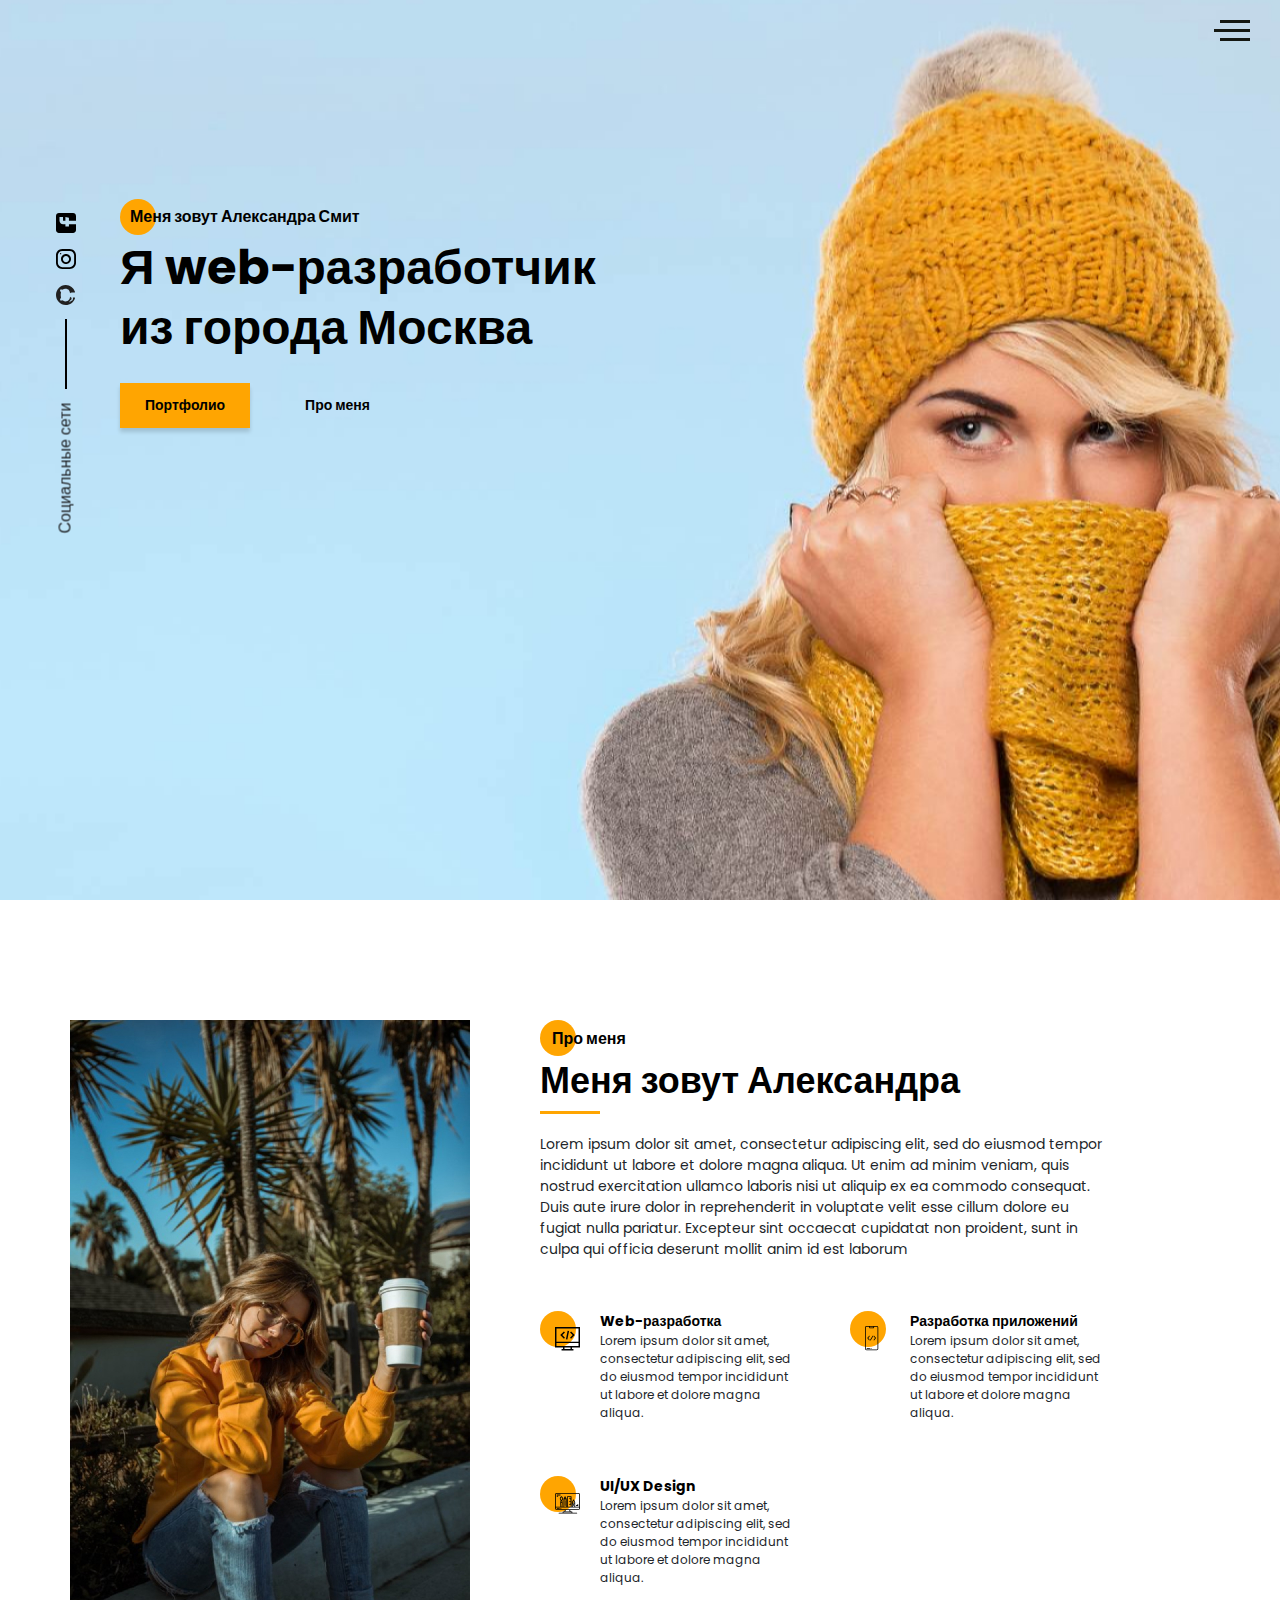
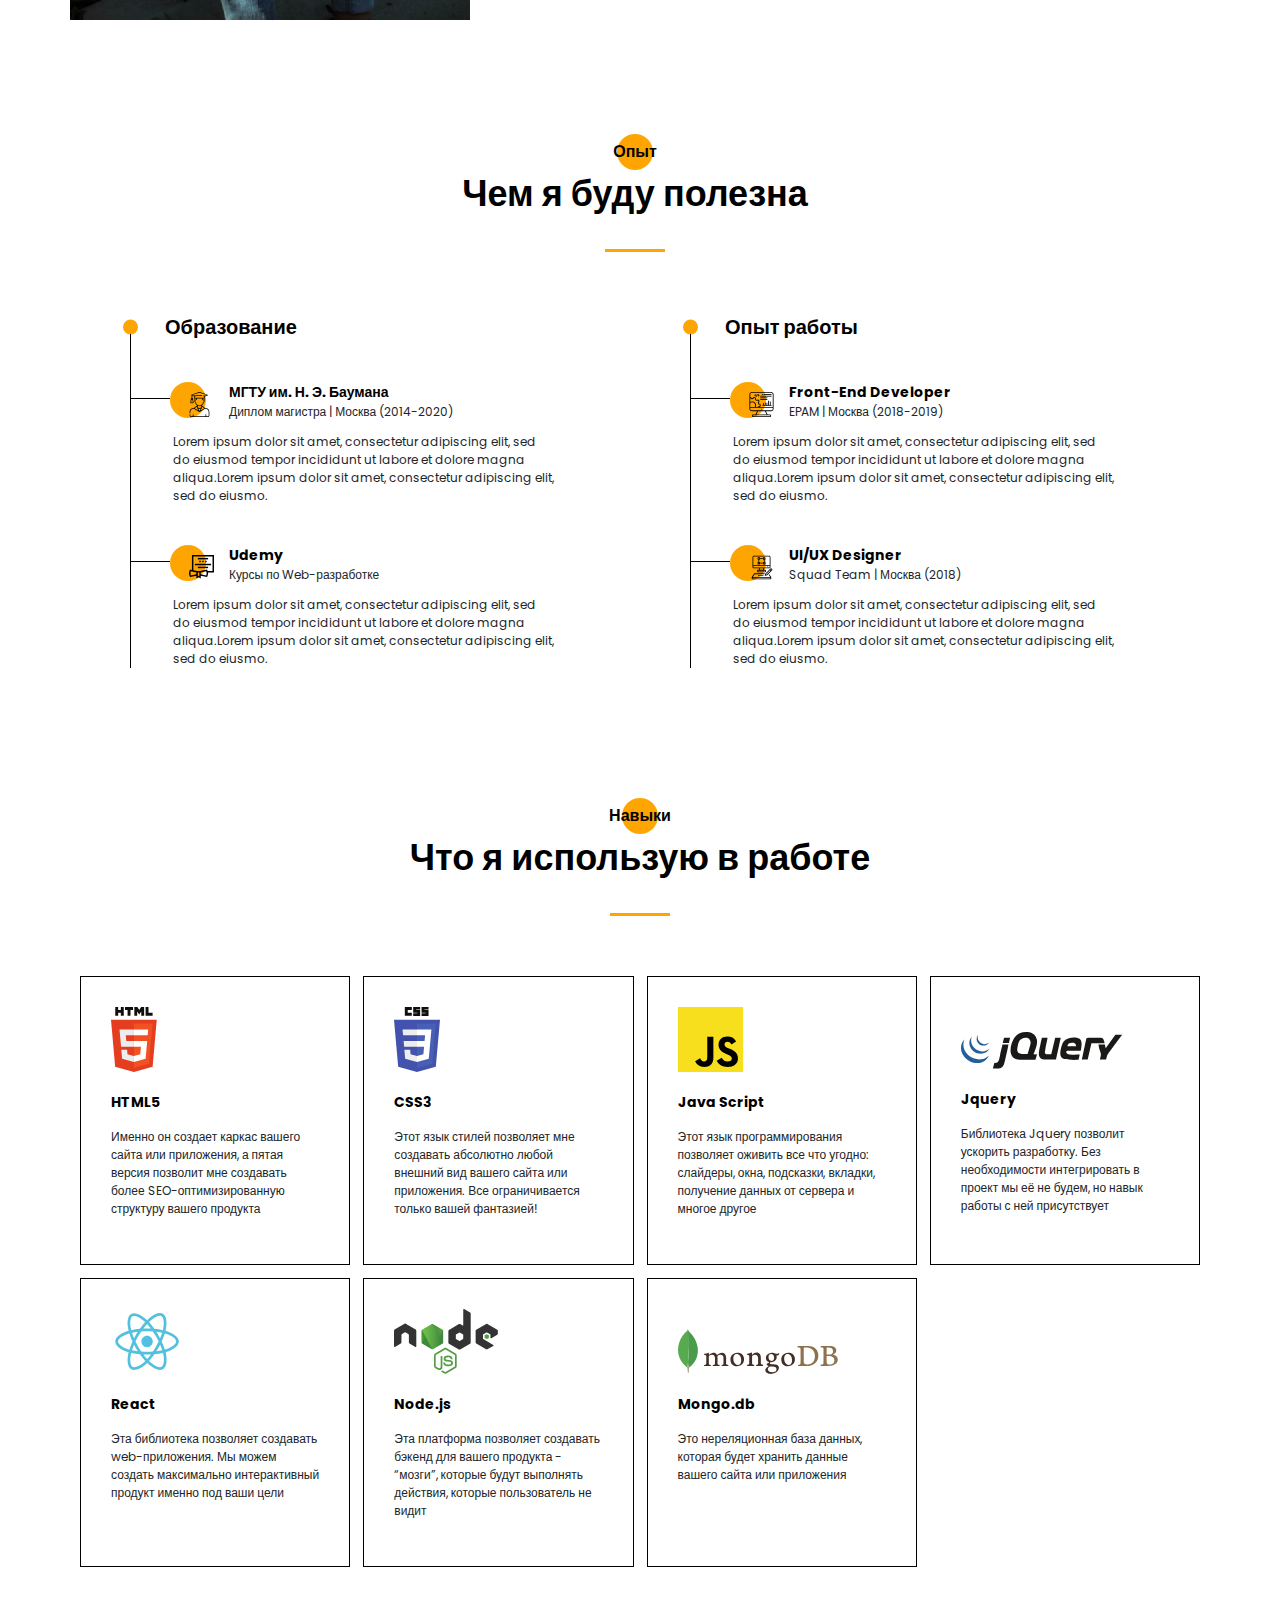
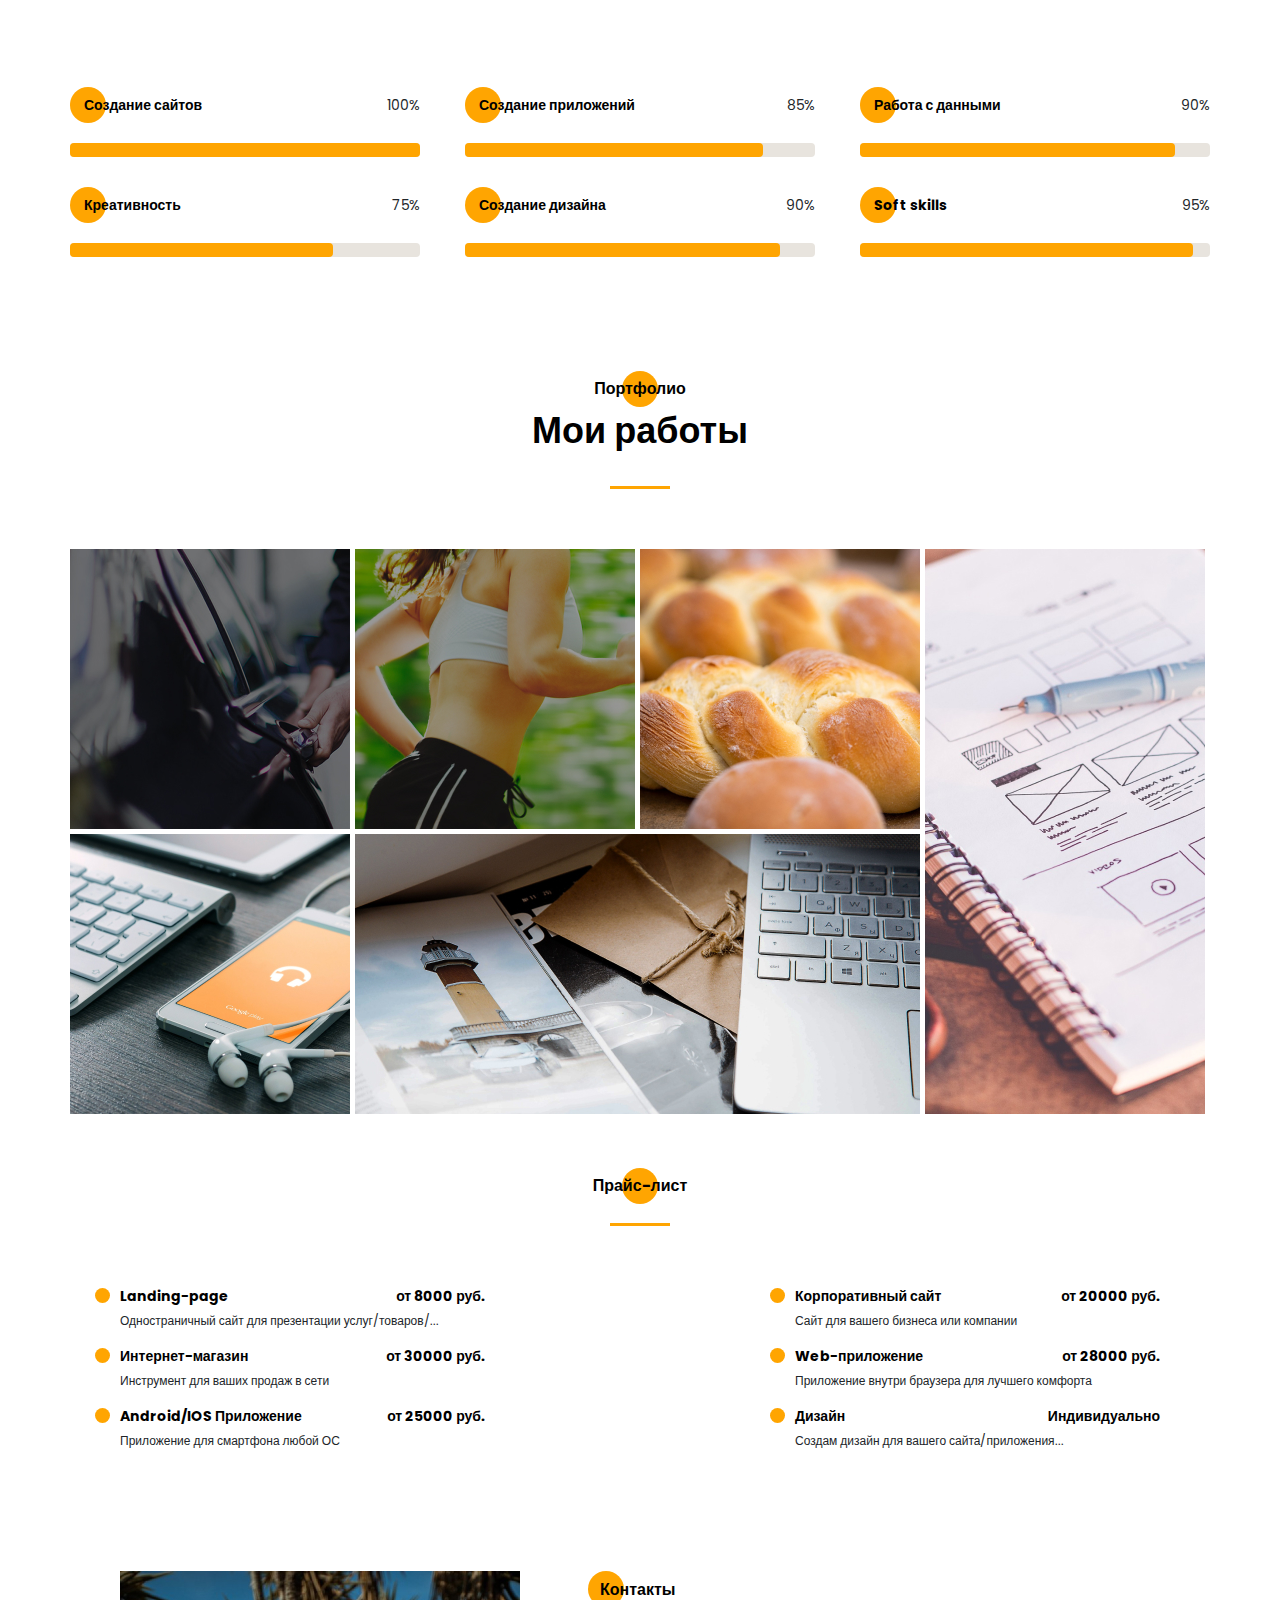
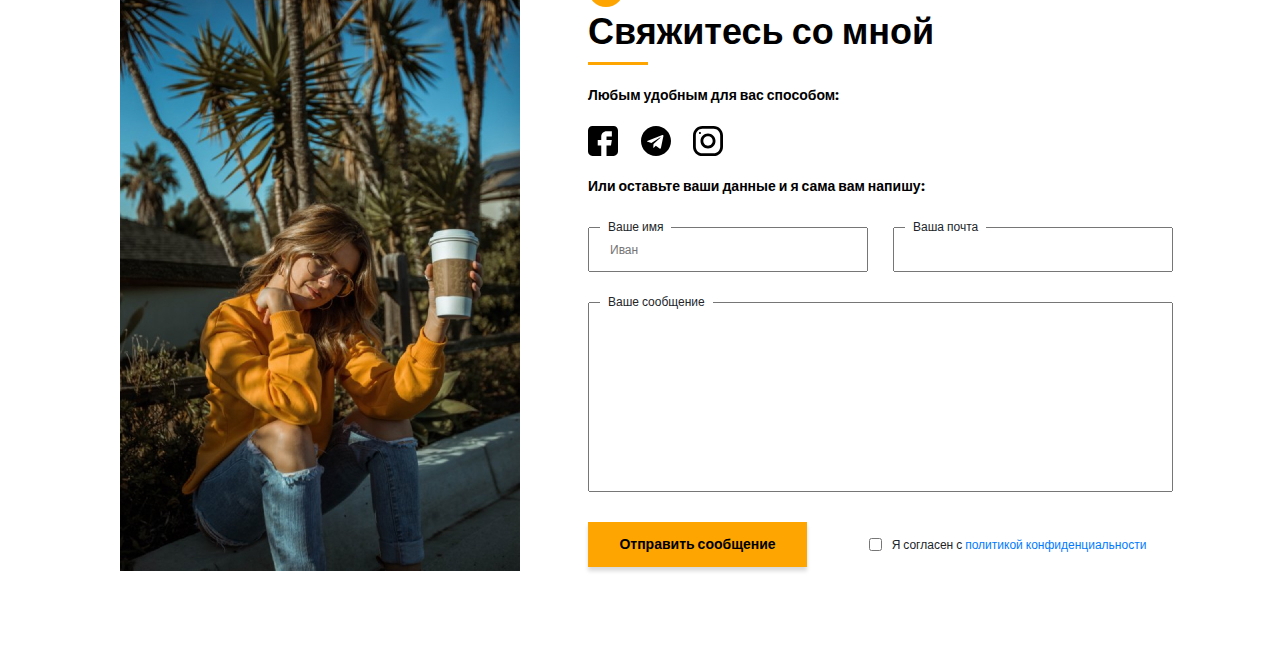
<file: index.html>
<!DOCTYPE html>
<html lang="ru">
<head>
    <meta charset="UTF-8">
    <meta name="viewport" content="width=device-width, initial-scale=1.0">
    <meta http-equiv="X-UA-Compatible" content="ie=edge">
    <title>Portfolio</title>
    <meta name="title" content="Мое портфолио">
    <meta name="description" content="Здесь вы сможете ознакомиться с моими работами и узнать больше обо мне">

    <!-- Open Graph / Facebook -->
    <meta property="og:type" content="website">
    <meta property="og:url" content="https://metatags.io/">
    <meta property="og:title" content="Мое портфолио">
    <meta property="og:description" content="Здесь вы сможете ознакомиться с моими работами и узнать больше обо мне">
    <meta property="og:image" content="https://metatags.io/assets/meta-tags-16a33a6a8531e519cc0936fbba0ad904e52d35f34a46c97a2c9f6f7dd7d336f2.png">

    <!-- Twitter -->
    <meta property="twitter:card" content="summary_large_image">
    <meta property="twitter:url" content="https://metatags.io/">
    <meta property="twitter:title" content="Мое портфолио">
    <meta property="twitter:description" content="Здесь вы сможете ознакомиться с моими работами и узнать больше обо мне">
    <meta property="twitter:image" content="https://metatags.io/assets/meta-tags-16a33a6a8531e519cc0936fbba0ad904e52d35f34a46c97a2c9f6f7dd7d336f2.png">

    <!-- Favicon  -->
    <link rel="apple-touch-icon" sizes="57x57" href="icons/favicon//apple-icon-57x57.png">
    <link rel="apple-touch-icon" sizes="60x60" href="icons/favicon//apple-icon-60x60.png">
    <link rel="apple-touch-icon" sizes="72x72" href="icons/favicon//apple-icon-72x72.png">
    <link rel="apple-touch-icon" sizes="76x76" href="icons/favicon//apple-icon-76x76.png">
    <link rel="apple-touch-icon" sizes="114x114" href="icons/favicon//apple-icon-114x114.png">
    <link rel="apple-touch-icon" sizes="120x120" href="icons/favicon//apple-icon-120x120.png">
    <link rel="apple-touch-icon" sizes="144x144" href="icons/favicon//apple-icon-144x144.png">
    <link rel="apple-touch-icon" sizes="152x152" href="icons/favicon//apple-icon-152x152.png">
    <link rel="apple-touch-icon" sizes="180x180" href="icons/favicon//apple-icon-180x180.png">
    <link rel="icon" type="image/png" sizes="192x192"  href="icons/favicon//android-icon-192x192.png">
    <link rel="icon" type="image/png" sizes="32x32" href="icons/favicon//favicon-32x32.png">
    <link rel="icon" type="image/png" sizes="96x96" href="icons/favicon//favicon-96x96.png">
    <link rel="icon" type="image/png" sizes="16x16" href="icons/favicon//favicon-16x16.png">
    <link rel="manifest" href="icons/favicon//manifest.json">
    <meta name="msapplication-TileColor" content="#ffffff">
    <meta name="msapplication-TileImage" content="icons/favicon//ms-icon-144x144.png">
    <meta name="theme-color" content="#ffffff">

    <link rel="stylesheet" href="css/style.min.css">
</head>
<body>
    <aside class="sidepanel">
        <a href="#" class="sidepanel__link"><img src="icons/social/facebook.svg" alt="facebook"></a>
        <a href="#" class="sidepanel__link"><img src="icons/social/instagram.svg" alt="instagram"></a>
        <a href="#" class="sidepanel__link"><img src="icons/social/github.svg" alt="github"></a>
        <div class="sidepanel__divider"></div>
        <div class="sidepanel__text">Социальные сети</div>
    </aside>

    <div class="menu">
        <div class="menu__block">
            <div class="menu__close"><svg width="29" height="30" viewBox="0 0 29 30" fill="none" xmlns="http://www.w3.org/2000/svg">
                <path d="M17.1568 14.5231L28.4489 3.23075C29.1837 2.49623 29.1837 1.30861 28.4489 0.574085C27.7144 -0.160437 26.5267 -0.160437 25.7922 0.574085L14.4998 11.8665L3.20781 0.574085C2.47295 -0.160437 1.28567 -0.160437 0.551149 0.574085C-0.183716 1.30861 -0.183716 2.49623 0.551149 3.23075L11.8432 14.5231L0.551149 25.8155C-0.183716 26.55 -0.183716 27.7376 0.551149 28.4721C0.917206 28.8385 1.39852 29.0226 1.87948 29.0226C2.36045 29.0226 2.84141 28.8385 3.20781 28.4721L14.4998 17.1798L25.7922 28.4721C26.1586 28.8385 26.6396 29.0226 27.1205 29.0226C27.6015 29.0226 28.0825 28.8385 28.4489 28.4721C29.1837 27.7376 29.1837 26.55 28.4489 25.8155L17.1568 14.5231Z" fill="black"/></svg>
            </div>

            <nav>
                <ul class="menu__list">
                    <li class="menu__link"><a href="#">ПРО МЕНЯ</a></li>
                    <li class="menu__link"><a href="#">МОЙ ОПЫТ</a></li>
                    <li class="menu__link"><a href="#">МОИ НАВЫКИ</a></li>
                    <li class="menu__link"><a href="#">МОИ РАБОТЫ</a></li>
                    <li class="menu__link"><a href="#">ПРАЙС-ЛИСТ</a></li>
                    <li class="menu__link"><a href="#">КОНТАКТЫ</a></li>
                </ul>
            </nav>

            <div class="menu__social">
                <a href="#">
                    <svg width="20" height="19" viewBox="0 0 20 19" fill="none" xmlns="http://www.w3.org/2000/svg">
                    <path d="M10 0C4.475 0 0 4.36167 0 9.74107C0 14.0457 2.865 17.6962 6.8375 18.9832C7.3375 19.0749 7.52083 18.7734 7.52083 18.5148C7.52083 18.2835 7.5125 17.6706 7.50833 16.8585C4.72667 17.4459 4.14 15.5517 4.14 15.5517C3.685 14.4274 3.0275 14.1267 3.0275 14.1267C2.12167 13.5228 3.0975 13.5352 3.0975 13.5352C4.10167 13.603 4.62917 14.5389 4.62917 14.5389C5.52083 16.0283 6.97 15.5979 7.54167 15.3493C7.63167 14.719 7.88917 14.2903 8.175 14.0466C5.95417 13.8029 3.62 12.9652 3.62 9.23304C3.62 8.16988 4.0075 7.30085 4.64917 6.61934C4.53667 6.37317 4.19917 5.3827 4.73667 4.04116C4.73667 4.04116 5.57417 3.78012 7.48667 5.03988C8.28667 4.82345 9.13667 4.71606 9.98667 4.7111C10.8367 4.71606 11.6867 4.82345 12.4867 5.03988C14.3867 3.78012 15.2242 4.04116 15.2242 4.04116C15.7617 5.3827 15.4242 6.37317 15.3242 6.61934C15.9617 7.30085 16.3492 8.16988 16.3492 9.23304C16.3492 12.9752 14.0117 13.7987 11.7867 14.0383C12.1367 14.3307 12.4617 14.928 12.4617 15.8408C12.4617 17.1444 12.4492 18.1918 12.4492 18.5082C12.4492 18.7635 12.6242 19.0683 13.1367 18.9708C17.1375 17.692 20 14.0391 20 9.74107C20 4.36167 15.5225 0 10 0Z" fill="#212121"/></svg>
                </a>
                <a href="#">
                    <svg width="20" height="20" viewBox="0 0 20 20" fill="none" xmlns="http://www.w3.org/2000/svg">
                    <path d="M13.7495 0L6.24951 0C2.79826 0 -0.000488281 2.79875 -0.000488281 6.25L-0.000488281 13.75C-0.000488281 17.2013 2.79826 20 6.24951 20L13.7495 20C17.2008 20 19.9995 17.2013 19.9995 13.75L19.9995 6.25C19.9995 2.79875 17.2008 0 13.7495 0ZM18.1245 13.75C18.1245 16.1625 16.162 18.125 13.7495 18.125L6.24951 18.125C3.83701 18.125 1.87451 16.1625 1.87451 13.75L1.87451 6.25C1.87451 3.8375 3.83701 1.875 6.24951 1.875L13.7495 1.875C16.162 1.875 18.1245 3.8375 18.1245 6.25L18.1245 13.75Z" fill="black"/>
                    <path d="M9.99951 5C7.23826 5 4.99951 7.23875 4.99951 10C4.99951 12.7613 7.23826 15 9.99951 15C12.7608 15 14.9995 12.7613 14.9995 10C14.9995 7.23875 12.7608 5 9.99951 5ZM9.99951 13.125C8.27701 13.125 6.87451 11.7225 6.87451 10C6.87451 8.27625 8.27701 6.875 9.99951 6.875C11.722 6.875 13.1245 8.27625 13.1245 10C13.1245 11.7225 11.722 13.125 9.99951 13.125Z" fill="black"/>
                    <path d="M15.3745 5.29123C15.7425 5.29123 16.0408 4.99295 16.0408 4.62499C16.0408 4.25703 15.7425 3.95874 15.3745 3.95874C15.0065 3.95874 14.7083 4.25703 14.7083 4.62499C14.7083 4.99295 15.0065 5.29123 15.3745 5.29123Z" fill="black"/>
                    </svg>
                </a>
                <a href="#">
                    <svg width="20" height="20" viewBox="0 0 20 20" fill="none" xmlns="http://www.w3.org/2000/svg">
                    <path d="M17.0698 0L2.9292 0C1.3139 0 -0.000488281 1.31439 -0.000488281 2.92969L-0.000488281 17.0703C-0.000488281 18.6856 1.3139 20 2.9292 20L8.82764 20L8.82764 12.9297L6.48389 12.9297L6.48389 9.41406L8.82764 9.41406L8.82764 7.03125C8.82764 5.09262 10.4046 3.51563 12.3433 3.51563L15.8979 3.51563L15.8979 7.03125L12.3433 7.03125L12.3433 9.41406L15.8979 9.41406L15.312 12.9297L12.3433 12.9297L12.3433 20L17.0698 20C18.6851 20 19.9995 18.6856 19.9995 17.0703L19.9995 2.92969C19.9995 1.31439 18.6851 0 17.0698 0Z" fill="black"/>
                    </svg>
                </a>
            </div>
        </div>
        <div class="menu__overlay"></div>
    </div>

    <section class="promo">
        <div class="hamburger">
            <span></span>
            <span class="long"></span>
            <span></span>
        </div>
        <div class="container">
            <h3 class="title title_fz16 promo__subtitle">Меня зовут Александра Смит</h3>
            <h1 class="title title_fz48 promo__title">Я web-разработчик из города Москва</h1>
            <div class="promo__btns">
                <a href="#" class="promo__link btn">Портфолио</a>
                <a href="#" class="promo__link">Про меня</a>
            </div>
        </div>
    </section>

    <section class="about">
        <div class="container">
            <div class="about__wrapper">
                <div class="about__photo">
                    <img src="img/main_photo.jpg" alt="photo">
                </div>
                <div class="about__descr">
                    <h3 class="title title_fz16 about__subtitle">Про меня</h3>
                    <h2 class="title about__title">Меня зовут Александра</h2>
                    <div class="divider"></div>
                    <p class="about__text">
                        Lorem ipsum dolor sit amet, consectetur adipiscing elit, sed do eiusmod tempor incididunt ut labore et dolore magna aliqua. Ut enim ad minim veniam, quis nostrud exercitation ullamco laboris nisi ut aliquip ex ea commodo consequat. Duis aute irure dolor in reprehenderit in voluptate velit esse cillum dolore eu fugiat nulla pariatur. Excepteur sint occaecat cupidatat non proident, sunt in culpa qui officia deserunt mollit anim id est laborum
                    </p>
                </div>
                <div class="about__skills">
                    <div class="about__skills-item">
                        <div class="about__skills-img">
                            <img src="icons/about_me/web_development.svg" alt="web-dev">
                        </div>
                        <div>
                            <h4 class="title title_fz14">Web-разработка</h4>
                            <p class="about__skills-text">Lorem ipsum dolor sit amet, consectetur adipiscing elit, sed do eiusmod tempor incididunt ut labore et dolore magna aliqua.</p>
                        </div>
                    </div>
                    <div class="about__skills-item">
                        <div class="about__skills-img">
                            <img src="icons/about_me/mobile_dev.svg" alt="mobile-dev">
                        </div>
                        <div>
                            <h4 class="title title_fz14">Разработка приложений</h4>
                            <p class="about__skills-text">Lorem ipsum dolor sit amet, consectetur adipiscing elit, sed do eiusmod tempor incididunt ut labore et dolore magna aliqua.</p>
                        </div>
                    </div>
                    <div class="about__skills-item">
                        <div class="about__skills-img">
                            <img src="icons/about_me/design.svg" alt="design">
                        </div>
                        <div>
                            <h4 class="title title_fz14">UI/UX Design</h4>
                            <p class="about__skills-text">Lorem ipsum dolor sit amet, consectetur adipiscing elit, sed do eiusmod tempor incididunt ut labore et dolore magna aliqua.</p>
                        </div>
                    </div>
                </div>
            </div>
        </div>
    </section>

    <section class="resume">
        <div class="container">
            <h3 class="title title_fz16 title__section-subtitle">Опыт</h3>
            <h2 class="title title__section-title">Чем я буду полезна</h2>
            <div class="divider"></div>

            <div class="resume__wrapper">
                <div class="resume__column">
                    <h5 class="title title_fz20 resume__column-title">Образование</h5>
                    <ul>
                        <li>
                            <div class="resume__item">
                                <div class="resume__item-head">
                                    <div class="resume__item-icon">
                                        <img src="icons/experience/university.svg" alt="university">
                                    </div>
                                    <h4 class="title title_fz14">МГТУ им. Н. Э. Баумана</h4>
                                    <p class="resume__item-text">Диплом магистра | Москва (2014-2020)</p>
                                </div>
                                <div class="resume__item-body">
                                    <p class="resume__item-text">Lorem ipsum dolor sit amet, consectetur adipiscing elit, sed do eiusmod tempor incididunt ut labore et dolore magna aliqua.Lorem ipsum dolor sit amet, consectetur adipiscing elit, sed do eiusmo.</p>
                                </div>
                            </div>
                        </li>
                        <li>
                            <div class="resume__item">
                                <div class="resume__item-head">
                                    <div class="resume__item-icon">
                                        <img src="icons/experience/courses.svg" alt="udemy">
                                    </div>
                                    <h4 class="title title_fz14">Udemy</h4>
                                    <p class="resume__item-text">Курсы по Web-разработке</p>
                                </div>
                                <div class="resume__item-body">
                                    <p class="resume__item-text">Lorem ipsum dolor sit amet, consectetur adipiscing elit, sed do eiusmod tempor incididunt ut labore et dolore magna aliqua.Lorem ipsum dolor sit amet, consectetur adipiscing elit, sed do eiusmo.</p>
                                </div>
                            </div>
                        </li>
                    </ul>
                </div>
                <div class="resume__column">
                    <h5 class="title title_fz20 resume__column-title">Опыт работы</h5>
                    <ul>
                        <li>
                            <div class="resume__item">
                                <div class="resume__item-head">
                                    <div class="resume__item-icon">
                                        <img src="icons/experience/developer.svg" alt="developer">
                                    </div>
                                    <h4 class="title title_fz14">Front-End Developer</h4>
                                    <p class="resume__item-text">EPAM | Москва (2018-2019)</p>
                                </div>
                                <div class="resume__item-body">
                                    <p class="resume__item-text">Lorem ipsum dolor sit amet, consectetur adipiscing elit, sed do eiusmod tempor incididunt ut labore et dolore magna aliqua.Lorem ipsum dolor sit amet, consectetur adipiscing elit, sed do eiusmo.</p>
                                </div>
                            </div>
                        </li>
                        <li>
                            <div class="resume__item">
                                <div class="resume__item-head">
                                    <div class="resume__item-icon">
                                        <img src="icons/experience/designer.svg" alt="desiner">
                                    </div>
                                    <h4 class="title title_fz14">UI/UX Designer</h4>
                                    <p class="resume__item-text">Squad Team | Москва (2018)</p>
                                </div>
                                <div class="resume__item-body">
                                    <p class="resume__item-text">Lorem ipsum dolor sit amet, consectetur adipiscing elit, sed do eiusmod tempor incididunt ut labore et dolore magna aliqua.Lorem ipsum dolor sit amet, consectetur adipiscing elit, sed do eiusmo.</p>
                                </div>
                            </div>
                        </li>
                    </ul>
                </div>
            </div>
        </div>
    </section>

    <section class="skills">
        <div class="container">
            <h3 class="title title_fz16 title__section-subtitle">Навыки</h3>
            <h2 class="title title__section-title">Что я использую в работе</h2>
            <div class="divider"></div>

            <div class="skills__wrapper">
                <div class="skills__item">
                    <img src="icons/skills/html5.svg" alt="html5">
                    <h4 class="title title_fz14 skills__item-title">HTML5</h4>
                    <p class="skills__item-text">Именно он создает каркас вашего сайта или приложения, а пятая версия позволит мне создавать более SEO-оптимизированную структуру вашего продукта</p>
                </div>
                <div class="skills__item">
                    <img src="icons/skills/css3.svg" alt="css3">
                    <h4 class="title title_fz14 skills__item-title">CSS3</h4>
                    <p class="skills__item-text">Этот язык стилей позволяет мне создавать абсолютно любой внешний вид вашего сайта или приложения. Все ограничивается только вашей фантазией!</p>
                </div>
                <div class="skills__item">
                    <img src="icons/skills/js.svg" alt="js">
                    <h4 class="title title_fz14 skills__item-title">Java Script</h4>
                    <p class="skills__item-text">Этот язык программирования позволяет оживить все что угодно: слайдеры, окна, подсказки, вкладки, получение данных от сервера и многое другое</p>
                </div>
                <div class="skills__item">
                    <img src="icons/skills/jquery.svg" alt="jquery">
                    <h4 class="title title_fz14 skills__item-title">Jquery</h4>
                    <p class="skills__item-text">Библиотека Jquery позволит ускорить разработку. Без необходимости интегрировать в проект мы её не будем, но навык работы с ней присутствует</p>
                </div>
                <div class="skills__item">
                    <img src="icons/skills/react.svg" alt="react">
                    <h4 class="title title_fz14 skills__item-title">React</h4>
                    <p class="skills__item-text">Эта библиотека позволяет создавать web-приложения. Мы можем создать максимально интерактивный продукт именно под ваши цели</p>
                </div>
                <div class="skills__item">
                    <img src="icons/skills/node.js.svg" alt="Node">
                    <h4 class="title title_fz14 skills__item-title">Node.js</h4>
                    <p class="skills__item-text">Эта платформа позволяет создавать бэкенд для вашего продукта - “мозги”, которые будут выполнять действия, которые пользователь не видит</p>
                </div>
                <div class="skills__item">
                    <img src="icons/skills/mongo.db.svg" alt="mongo">
                    <h4 class="title title_fz14 skills__item-title">Mongo.db</h4>
                    <p class="skills__item-text">Это нереляционная база данных, которая будет хранить данные вашего сайта или приложения</p>
                </div>
            </div>

            <div class="skills__ratings">
                <div class="skills__ratings-item">
                    <div class="skills__ratings-text">
                        <h4 class="title title_fz14 skills__ratings-title">Создание сайтов</h4>
                        <div class="skills__rating-count title_fz14">100%</div>
                    </div>
                    <div class="skills__ratings-line">
                        <span></span>
                    </div>
                </div>
                <div class="skills__ratings-item">
                    <div class="skills__ratings-text">
                        <h4 class="title title_fz14 skills__ratings-title">Создание приложений</h4>
                        <div class="skills__rating-count title_fz14">85%</div>
                    </div>
                    <div class="skills__ratings-line">
                        <span></span>
                    </div>
                </div>
                <div class="skills__ratings-item">
                    <div class="skills__ratings-text">
                        <h4 class="title title_fz14 skills__ratings-title">Работа с данными</h4>
                        <div class="skills__rating-count title_fz14">90%</div>
                    </div>
                    <div class="skills__ratings-line">
                        <span></span>
                    </div>
                </div>
                <div class="skills__ratings-item">
                    <div class="skills__ratings-text">
                        <h4 class="title title_fz14 skills__ratings-title">Креативность</h4>
                        <div class="skills__rating-count title_fz14">75%</div>
                    </div>
                    <div class="skills__ratings-line">
                        <span></span>
                    </div>
                </div>
                <div class="skills__ratings-item">
                    <div class="skills__ratings-text">
                        <h4 class="title title_fz14 skills__ratings-title">Создание дизайна</h4>
                        <div class="skills__rating-count title_fz14">90%</div>
                    </div>
                    <div class="skills__ratings-line">
                        <span></span>
                    </div>
                </div>
                <div class="skills__ratings-item">
                    <div class="skills__ratings-text">
                        <h4 class="title title_fz14 skills__ratings-title">Soft skills</h4>
                        <div class="skills__rating-count title_fz14">95%</div>
                    </div>
                    <div class="skills__ratings-line">
                        <span></span>
                    </div>
                </div>
            </div>
        </div>
    </section>

    <section class="portfolio">
        <div class="container">
            <h3 class="title title_fz16 title__section-subtitle">Портфолио</h3>
            <h2 class="title title__section-title">Мои работы</h2>
            <div class="divider"></div>

            <div class="portfolio__wrapper">
                <a href="https://aretea83.github.io/uber/" class="portfolio__item"><img src="img/works/uber.jpg" alt="uber"></a>
                <a href="#" class="portfolio__item"><img src="img/works/pulse.jpg" alt="pulse"></a>
                <a href="#" class="portfolio__item"><img src="img/works/bread.jpg" alt="test"></a>
                <a href="#" class="portfolio__item vertical"><img src="img/works/plans.jpg" alt="test"></a>
                <a href="#" class="portfolio__item"><img src="img/works/ipad.jpg" alt="test"></a>
                <a href="#" class="portfolio__item horizontal"><img src="img/works/mac.jpg" alt="test"></a>
            </div>
        </div>
    </section>

    <section class="price">
        <div class="container">
            <h3 class="title title_fz16 title__section-subtitle">Прайс-лист</h3>
            <div class="divider"></div>

            <div class="price__wrapper">
                <div class="price__item">
                    <div class="price__item-title">
                        <div class="title title_fz14">Landing-page</div>
                        <div class="title title_fz14">от 8000 руб.</div>
                    </div>
                    <div class="price__item-descr">Одностраничный сайт для презентации услуг/товаров/...</div>
                </div>        
                <div class="price__item">
                    <div class="price__item-title">
                        <div class="title title_fz14">Корпоративный сайт</div>
                        <div class="title title_fz14">от 20000 руб.</div>
                    </div>
                    <div class="price__item-descr">Сайт для вашего бизнеса или компании</div>
                </div>
                <div class="price__item">
                    <div class="price__item-title">
                        <div class="title title_fz14">Интернет-магазин</div>
                        <div class="title title_fz14">от 30000 руб.</div>
                    </div>
                    <div class="price__item-descr">Инструмент для ваших продаж в сети</div>
                </div>
                <div class="price__item">
                    <div class="price__item-title">
                        <div class="title title_fz14">Web-приложение</div>
                        <div class="title title_fz14">от 28000 руб.</div>
                    </div>
                    <div class="price__item-descr">Приложение внутри браузера для лучшего комфорта</div>
                </div>
                <div class="price__item">
                    <div class="price__item-title">
                        <div class="title title_fz14">Android/IOS Приложение</div>
                        <div class="title title_fz14">от 25000 руб.</div>
                    </div>
                    <div class="price__item-descr">Приложение для смартфона любой ОС</div>
                </div>
                <div class="price__item">
                    <div class="price__item-title">
                        <div class="title title_fz14">Дизайн</div>
                        <div class="title title_fz14">Индивидуально</div>
                    </div>
                    <div class="price__item-descr">Создам дизайн для вашего сайта/приложения...</div>
                </div>
            </div>
        </div>
    </section>

    <section class="contacts">
        <div class="container">
            <div class="contacts__wrapper">
                <div class="contacts__photo"><img src="img/main_photo.jpg" alt="photo"></div>
                <div class="contacts__descr">
                    <h3 class="title title_fz16 contacts__subtitle">Контакты</h3>
                    <h2 class="title contacts__title">Свяжитесь со мной</h2>
                    <div class="divider"></div>
                    <div class="title title_fz14 contacts__text">Любым удобным для вас способом:</div>
                    <div class="contacts__social">
                        <a href="#" class="social__link"><img src="icons/social/facebook_right.svg" alt="facebook"></a>
                        <a href="#" class="social__link"><img src="icons/social/telegram_right.svg" alt="telegram"></a>
                        <a href="#" class="social__link"><img src="icons/social/instagram_right.svg" alt="instagram"></a>
                    </div>
                    <div class="title title_fz14 contacts__text">Или оставьте ваши данные и я сама вам напишу:</div>

                    <form action="" class="contacts__form">
                        <div class="contacts__input">
                            <input name="name" id="name" type="text" placeholder="Иван">
                            <label for="name">Ваше имя</label>
                        </div>
                        <div class="contacts__input">
                            <input name="email" id="email" type="email">
                            <label for="email">Ваша почта</label>
                        </div>
                        <div class="contacts__textarea">
                            <textarea name="text" id="text"></textarea>
                            <label for="text">Ваше сообщение</label>
                        </div>
                        <div class="contacts__triggers">
                            <button class="contacts__btn btn">Отправить сообщение</button>
                            <div class="contacts__policy">
                                <input required type="checkbox">
                                <span>Я согласен с <a href="/policy.html">политикой конфиденциальности</a></span>
                            </div>
                        </div>
                    </form>
                </div>
            </div>
        </div>
    </section>

    <script src="js/script.js"></script>
</body>
</html>
</file>
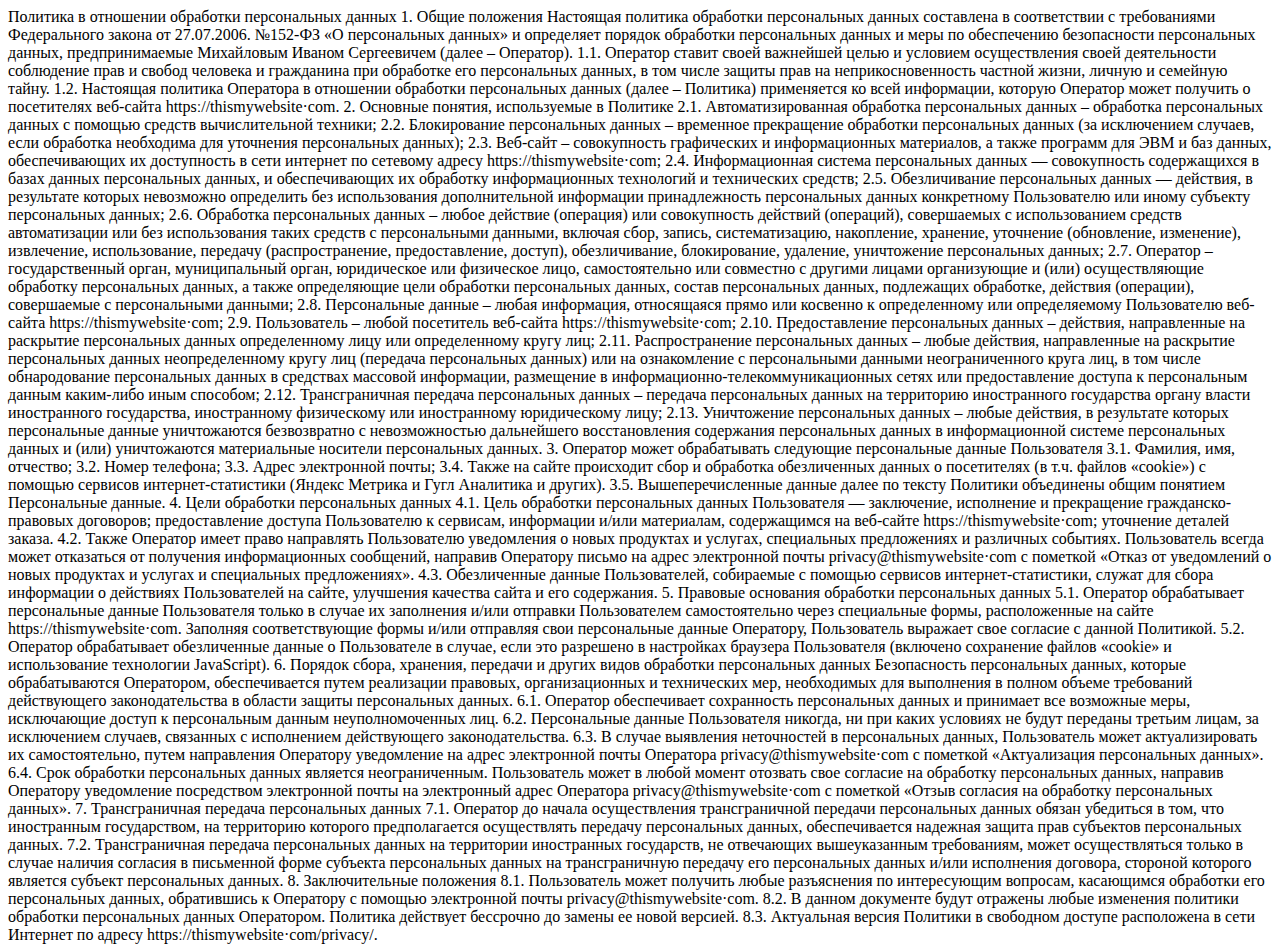
<file: policy.html>
<!DOCTYPE html>
<html lang="en">
<head>
    <meta charset="UTF-8">
    <meta http-equiv="X-UA-Compatible" content="IE=edge">
    <meta name="viewport" content="width=device-width, initial-scale=1.0">
    <title>Policy</title>
</head>
<body>
    Политика в отношении обработки персональных данных
    1. Общие положения
    Настоящая политика обработки персональных данных составлена в соответствии с требованиями Федерального закона от 27.07.2006. №152-ФЗ «О персональных данных» и определяет порядок обработки персональных данных и меры по обеспечению безопасности персональных данных, предпринимаемые Михайловым Иваном Сергеевичем (далее – Оператор).
    1.1. Оператор ставит своей важнейшей целью и условием осуществления своей деятельности соблюдение прав и свобод человека и гражданина при обработке его персональных данных, в том числе защиты прав на неприкосновенность частной жизни, личную и семейную тайну.
    1.2. Настоящая политика Оператора в отношении обработки персональных данных (далее – Политика) применяется ко всей информации, которую Оператор может получить о посетителях веб-сайта httpsː//thismywebsite·com.
     
    2. Основные понятия, используемые в Политике
    2.1. Автоматизированная обработка персональных данных – обработка персональных данных с помощью средств вычислительной техники;
    2.2. Блокирование персональных данных – временное прекращение обработки персональных данных (за исключением случаев, если обработка необходима для уточнения персональных данных);
    2.3. Веб-сайт – совокупность графических и информационных материалов, а также программ для ЭВМ и баз данных, обеспечивающих их доступность в сети интернет по сетевому адресу httpsː//thismywebsite·com;
    2.4. Информационная система персональных данных — совокупность содержащихся в базах данных персональных данных, и обеспечивающих их обработку информационных технологий и технических средств;
    2.5. Обезличивание персональных данных — действия, в результате которых невозможно определить без использования дополнительной информации принадлежность персональных данных конкретному Пользователю или иному субъекту персональных данных;
    2.6. Обработка персональных данных – любое действие (операция) или совокупность действий (операций), совершаемых с использованием средств автоматизации или без использования таких средств с персональными данными, включая сбор, запись, систематизацию, накопление, хранение, уточнение (обновление, изменение), извлечение, использование, передачу (распространение, предоставление, доступ), обезличивание, блокирование, удаление, уничтожение персональных данных;
    2.7. Оператор – государственный орган, муниципальный орган, юридическое или физическое лицо, самостоятельно или совместно с другими лицами организующие и (или) осуществляющие обработку персональных данных, а также определяющие цели обработки персональных данных, состав персональных данных, подлежащих обработке, действия (операции), совершаемые с персональными данными;
    2.8. Персональные данные – любая информация, относящаяся прямо или косвенно к определенному или определяемому Пользователю веб-сайта httpsː//thismywebsite·com;
    2.9. Пользователь – любой посетитель веб-сайта httpsː//thismywebsite·com;
    2.10. Предоставление персональных данных – действия, направленные на раскрытие персональных данных определенному лицу или определенному кругу лиц;
    2.11. Распространение персональных данных – любые действия, направленные на раскрытие персональных данных неопределенному кругу лиц (передача персональных данных) или на ознакомление с персональными данными неограниченного круга лиц, в том числе обнародование персональных данных в средствах массовой информации, размещение в информационно-телекоммуникационных сетях или предоставление доступа к персональным данным каким-либо иным способом;
    2.12. Трансграничная передача персональных данных – передача персональных данных на территорию иностранного государства органу власти иностранного государства, иностранному физическому или иностранному юридическому лицу;
    2.13. Уничтожение персональных данных – любые действия, в результате которых персональные данные уничтожаются безвозвратно с невозможностью дальнейшего восстановления содержания персональных данных в информационной системе персональных данных и (или) уничтожаются материальные носители персональных данных.
     
    3. Оператор может обрабатывать следующие персональные данные Пользователя
    3.1. Фамилия, имя, отчество;
    3.2. Номер телефона;
    3.3. Адрес электронной почты;
    3.4. Также на сайте происходит сбор и обработка обезличенных данных о посетителях (в т.ч. файлов «cookie») с помощью сервисов интернет-статистики (Яндекс Метрика и Гугл Аналитика и других).
    3.5. Вышеперечисленные данные далее по тексту Политики объединены общим понятием Персональные данные.
     
    4. Цели обработки персональных данных
    4.1. Цель обработки персональных данных Пользователя — заключение, исполнение и прекращение гражданско-правовых договоров; предоставление доступа Пользователю к сервисам, информации и/или материалам, содержащимся на веб-сайте httpsː//thismywebsite·com; уточнение деталей заказа.
    4.2. Также Оператор имеет право направлять Пользователю уведомления о новых продуктах и услугах, специальных предложениях и различных событиях. Пользователь всегда может отказаться от получения информационных сообщений, направив Оператору письмо на адрес электронной почты privacy@thismywebsite·com с пометкой «Отказ от уведомлений о новых продуктах и услугах и специальных предложениях».
    4.3. Обезличенные данные Пользователей, собираемые с помощью сервисов интернет-статистики, служат для сбора информации о действиях Пользователей на сайте, улучшения качества сайта и его содержания.
     
    5. Правовые основания обработки персональных данных
    5.1. Оператор обрабатывает персональные данные Пользователя только в случае их заполнения и/или отправки Пользователем самостоятельно через специальные формы, расположенные на сайте httpsː//thismywebsite·com. Заполняя соответствующие формы и/или отправляя свои персональные данные Оператору, Пользователь выражает свое согласие с данной Политикой.
    5.2. Оператор обрабатывает обезличенные данные о Пользователе в случае, если это разрешено в настройках браузера Пользователя (включено сохранение файлов «cookie» и использование технологии JavaScript).
     
    6. Порядок сбора, хранения, передачи и других видов обработки персональных данных
    Безопасность персональных данных, которые обрабатываются Оператором, обеспечивается путем реализации правовых, организационных и технических мер, необходимых для выполнения в полном объеме требований действующего законодательства в области защиты персональных данных.
    6.1. Оператор обеспечивает сохранность персональных данных и принимает все возможные меры, исключающие доступ к персональным данным неуполномоченных лиц.
    6.2. Персональные данные Пользователя никогда, ни при каких условиях не будут переданы третьим лицам, за исключением случаев, связанных с исполнением действующего законодательства.
    6.3. В случае выявления неточностей в персональных данных, Пользователь может актуализировать их самостоятельно, путем направления Оператору уведомление на адрес электронной почты Оператора privacy@thismywebsite·com с пометкой «Актуализация персональных данных».
    6.4. Срок обработки персональных данных является неограниченным. Пользователь может в любой момент отозвать свое согласие на обработку персональных данных, направив Оператору уведомление посредством электронной почты на электронный адрес Оператора privacy@thismywebsite·com с пометкой «Отзыв согласия на обработку персональных данных».
     
    7. Трансграничная передача персональных данных
    7.1. Оператор до начала осуществления трансграничной передачи персональных данных обязан убедиться в том, что иностранным государством, на территорию которого предполагается осуществлять передачу персональных данных, обеспечивается надежная защита прав субъектов персональных данных.
    7.2. Трансграничная передача персональных данных на территории иностранных государств, не отвечающих вышеуказанным требованиям, может осуществляться только в случае наличия согласия в письменной форме субъекта персональных данных на трансграничную передачу его персональных данных и/или исполнения договора, стороной которого является субъект персональных данных.
     
    8. Заключительные положения
    8.1. Пользователь может получить любые разъяснения по интересующим вопросам, касающимся обработки его персональных данных, обратившись к Оператору с помощью электронной почты privacy@thismywebsite·com.
    8.2. В данном документе будут отражены любые изменения политики обработки персональных данных Оператором. Политика действует бессрочно до замены ее новой версией.
    8.3. Актуальная версия Политики в свободном доступе расположена в сети Интернет по адресу httpsː//thismywebsite·com/privacy/. 
</body>
</html>
</file>
<file: css/style.min.css>
/*!
 * Bootstrap Reboot v4.3.1 (https://getbootstrap.com/)
 * Copyright 2011-2019 The Bootstrap Authors
 * Copyright 2011-2019 Twitter, Inc.
 * Licensed under MIT (https://github.com/twbs/bootstrap/blob/master/LICENSE)
 * Forked from Normalize.css, licensed MIT (https://github.com/necolas/normalize.css/blob/master/LICENSE.md)
 */@import url("https://fonts.googleapis.com/css2?family=Poppins:wght@500;700&display=swap");*,::after,::before{-webkit-box-sizing:border-box;box-sizing:border-box}html{font-family:sans-serif;line-height:1.15;-webkit-text-size-adjust:100%;-webkit-tap-highlight-color:transparent}article,aside,figcaption,figure,footer,header,hgroup,main,nav,section{display:block}body{margin:0;font-family:-apple-system,BlinkMacSystemFont,"Segoe UI",Roboto,"Helvetica Neue",Arial,"Noto Sans",sans-serif,"Apple Color Emoji","Segoe UI Emoji","Segoe UI Symbol","Noto Color Emoji";font-size:1rem;font-weight:400;line-height:1.5;color:#212529;text-align:left;background-color:#fff}[tabindex="-1"]:focus{outline:0 !important}hr{-webkit-box-sizing:content-box;box-sizing:content-box;height:0;overflow:visible}h1,h2,h3,h4,h5,h6{margin-top:0;margin-bottom:.5rem}p{margin-top:0;margin-bottom:1rem}abbr[data-original-title],abbr[title]{text-decoration:underline;-webkit-text-decoration:underline dotted;text-decoration:underline dotted;cursor:help;border-bottom:0;-webkit-text-decoration-skip-ink:none;text-decoration-skip-ink:none}address{margin-bottom:1rem;font-style:normal;line-height:inherit}dl,ol,ul{margin-top:0;margin-bottom:1rem}ol ol,ol ul,ul ol,ul ul{margin-bottom:0}dt{font-weight:700}dd{margin-bottom:.5rem;margin-left:0}blockquote{margin:0 0 1rem}b,strong{font-weight:bolder}small{font-size:80%}sub,sup{position:relative;font-size:75%;line-height:0;vertical-align:baseline}sub{bottom:-.25em}sup{top:-.5em}a{color:#007bff;text-decoration:none;background-color:transparent}a:hover{color:#0056b3;text-decoration:underline}a:not([href]):not([tabindex]){color:inherit;text-decoration:none}a:not([href]):not([tabindex]):focus,a:not([href]):not([tabindex]):hover{color:inherit;text-decoration:none}a:not([href]):not([tabindex]):focus{outline:0}code,kbd,pre,samp{font-family:SFMono-Regular,Menlo,Monaco,Consolas,"Liberation Mono","Courier New",monospace;font-size:1em}pre{margin-top:0;margin-bottom:1rem;overflow:auto}figure{margin:0 0 1rem}img{vertical-align:middle;border-style:none}svg{overflow:hidden;vertical-align:middle}table{border-collapse:collapse}caption{padding-top:.75rem;padding-bottom:.75rem;color:#6c757d;text-align:left;caption-side:bottom}th{text-align:inherit}label{display:inline-block;margin-bottom:.5rem}button{border-radius:0}button:focus{outline:1px dotted;outline:5px auto -webkit-focus-ring-color}button,input,optgroup,select,textarea{margin:0;font-family:inherit;font-size:inherit;line-height:inherit}button,input{overflow:visible}button,select{text-transform:none}select{word-wrap:normal}[type=button],[type=reset],[type=submit],button{-webkit-appearance:button}[type=button]:not(:disabled),[type=reset]:not(:disabled),[type=submit]:not(:disabled),button:not(:disabled){cursor:pointer}[type=button]::-moz-focus-inner,[type=reset]::-moz-focus-inner,[type=submit]::-moz-focus-inner,button::-moz-focus-inner{padding:0;border-style:none}input[type=checkbox],input[type=radio]{-webkit-box-sizing:border-box;box-sizing:border-box;padding:0}input[type=date],input[type=datetime-local],input[type=month],input[type=time]{-webkit-appearance:listbox}textarea{overflow:auto;resize:vertical}fieldset{min-width:0;padding:0;margin:0;border:0}legend{display:block;width:100%;max-width:100%;padding:0;margin-bottom:.5rem;font-size:1.5rem;line-height:inherit;color:inherit;white-space:normal}progress{vertical-align:baseline}[type=number]::-webkit-inner-spin-button,[type=number]::-webkit-outer-spin-button{height:auto}[type=search]{outline-offset:-2px;-webkit-appearance:none}[type=search]::-webkit-search-decoration{-webkit-appearance:none}::-webkit-file-upload-button{font:inherit;-webkit-appearance:button}output{display:inline-block}summary{display:list-item;cursor:pointer}template{display:none}[hidden]{display:none !important}*{font-family:'Poppins', sans-serif;margin:0;padding:0}.container{width:1140px;margin:0 auto}.divider{margin:25px auto 0 auto;width:60px;height:3px;background-color:#FFA501}.promo{min-height:100vh;position:relative;background:url("../img/main_bg.jpg") no-repeat 50%/cover;padding-top:205px;padding-left:100px}.promo__title{width:532px;margin-top:10px}.promo__subtitle{position:relative;padding-left:10px;z-index:2}.promo__subtitle::before{content:'';position:absolute;top:-25%;left:0;width:36px;height:36px;border-radius:100%;background:#FFA501;z-index:-1}.promo__btns{width:250px;margin-top:25px;display:-webkit-box;display:-ms-flexbox;display:flex;-webkit-box-pack:justify;-ms-flex-pack:justify;justify-content:space-between;-webkit-box-align:center;-ms-flex-align:center;align-items:center}.promo__link{color:#000;font-weight:bold;font-size:14px;line-height:21px}.promo__link:hover{color:#000;text-decoration:none}.title{margin:0;font-weight:bold;color:#000;font-size:36px;line-height:60px}.title_fz14{font-size:14px;line-height:21px}.title_fz16{font-size:16px;line-height:24px}.title_fz20{font-size:20px;line-height:30px}.title_fz48{margin-top:9px;font-size:48px}.title__section-title{text-align:center}.title__section-subtitle{position:relative;text-align:center}.title__section-subtitle::before{content:'';position:absolute;top:-25%;left:0;width:36px;height:36px;border-radius:100%;background:#FFA501;z-index:-1}.title__section-subtitle:before{left:50%;-webkit-transform:translateX(-50%);transform:translateX(-50%)}.btn{padding:12px 25px;height:45px;background:#FFA501;-webkit-box-shadow:0px 4px 4px rgba(0,0,0,0.15);box-shadow:0px 4px 4px rgba(0,0,0,0.15)}.sidepanel{position:fixed;top:210px;left:0;height:215px;display:-webkit-box;display:-ms-flexbox;display:flex;-webkit-box-orient:vertical;-webkit-box-direction:normal;-ms-flex-direction:column;flex-direction:column;-webkit-box-pack:justify;-ms-flex-pack:justify;justify-content:space-between;-webkit-box-align:center;-ms-flex-align:center;align-items:center;z-index:3}.sidepanel__text{-webkit-transform:rotate(-90deg) translateY(0px) translateX(-55px);transform:rotate(-90deg) translateY(0px) translateX(-55px)}.sidepanel__divider{height:70px;width:0px;border:1px solid #000}.hamburger{position:absolute;top:20px;right:30px;height:21px;display:-webkit-box;display:-ms-flexbox;display:flex;-webkit-box-orient:vertical;-webkit-box-direction:normal;-ms-flex-direction:column;flex-direction:column;-webkit-box-pack:justify;-ms-flex-pack:justify;justify-content:space-between;-webkit-box-align:end;-ms-flex-align:end;align-items:flex-end;cursor:pointer}.hamburger span{display:block;width:30px;height:3px;background:#151812}.hamburger span.long{width:36px}.menu{position:fixed;top:0;left:-100%;width:100%;height:100vh;z-index:10;visibility:hidden;opacity:0;-webkit-transition:all 0.6s;transition:all 0.6s}.menu.active{left:0;visibility:visible;opacity:1}.menu__block{padding:140px 0 0 40px;position:relative;width:345px;height:100%;background:#FFA501;-webkit-transition:all 0.6s;transition:all 0.6s;z-index:10}.menu__close{position:absolute;top:24px;right:25px;cursor:pointer}.menu__list{list-style-type:none;padding-left:35px}.menu__link{position:relative;font-weight:bold;font-size:24px;line-height:36px;margin-bottom:15px}.menu__link:before{content:'';position:absolute;width:15px;height:15px;border:1px solid #000000;border-radius:100%;top:10px;left:-35px;-webkit-transition:all 0.6s;transition:all 0.6s}.menu__link:hover:before{background-color:#fff}.menu__link a{color:#fff}.menu__social{position:absolute;left:127px;bottom:50px;width:90px;display:-webkit-box;display:-ms-flexbox;display:flex;-webkit-box-pack:justify;-ms-flex-pack:justify;justify-content:space-between;-webkit-box-align:center;-ms-flex-align:center;align-items:center}.menu__overlay{position:fixed;top:0;left:0;width:100%;height:100%;background-color:#fff;opacity:.75}.about{padding-top:120px}.about__wrapper{display:-ms-grid;display:grid;-ms-grid-columns:400px 570px;grid-template-columns:400px 570px;-ms-grid-rows:(minmax(145px, auto))[2];grid-template-rows:repeat(2, minmax(145px, auto));grid-auto-rows:minmax(145px, auto);gap:0 70px}.about__descr{padding-top:6px}.about__descr .divider{margin:0}.about__photo{-ms-grid-row:1;-ms-grid-row-span:2;grid-row:1/3}.about__photo img{width:100%}.about__subtitle{position:relative;padding:1px 0 0 12px}.about__subtitle::before{content:'';position:absolute;top:-25%;left:0;width:36px;height:36px;border-radius:100%;background:#FFA501;z-index:-1}.about__text{margin-top:20px;font-size:14px;line-height:21px}.about__skills{display:-ms-grid;display:grid;-ms-grid-rows:(minmax(89px, auto))[2];-ms-grid-columns:(minmax(200px, auto))[2];grid-template:repeat(2, minmax(89px, auto))/repeat(2, minmax(200px, auto));gap:20px 50px}.about__skills-item{display:-ms-grid;display:grid;-ms-grid-columns:40px 200px;grid-template-columns:40px 200px;-webkit-column-gap:20px;column-gap:20px}.about__skills-img{position:relative;padding:15px 0 0 15px}.about__skills-img::before{content:'';position:absolute;top:-25%;left:0;width:36px;height:36px;border-radius:100%;background:#FFA501;z-index:-1}.about__skills-img:before{top:0}.about__skills-text{font-size:12px;line-height:18px}.resume{padding:120px 89px 0 65px}.resume__wrapper{padding:0 65px;display:-ms-grid;display:grid;-ms-grid-columns:(425px)[2];grid-template-columns:repeat(2, 425px);margin-top:60px;gap:135px}.resume__column-title{position:relative;padding-left:35px}.resume__column-title:before{content:'';position:absolute;top:50%;-webkit-transform:translateY(-50%);transform:translateY(-50%);left:-7px;width:15px;height:15px;border-radius:100%;background:#FFA501}.resume__column ul{list-style-type:none;position:relative}.resume__column ul li:after{content:'';position:absolute;top:-8px;left:0;background:#000;width:1px;height:calc(100% + 8px)}.resume__item{position:relative}.resume__item:before{content:'';position:absolute;top:56px;background:#000;height:1px;width:40px}.resume__item-head{padding:40px 0 0 99px;position:relative}.resume__item-body{padding-left:43px;margin-top:12px}.resume__item-text{margin:0;font-size:12px;line-height:18px}.resume__item-icon{position:absolute}.resume__item-icon::before{content:'';position:absolute;top:-25%;left:0;width:36px;height:36px;border-radius:100%;background:#FFA501;z-index:-1}.resume__item-icon:before{top:0;left:-59px}.resume__item-icon img{position:absolute;top:10px;left:-40px}.skills{padding-top:120px}.skills__wrapper{padding:60px 10px;display:-ms-grid;display:grid;-ms-grid-rows:(minmax(270px, auto))[2];-ms-grid-columns:(minmax(270px, auto))[4];grid-template:repeat(2, minmax(270px, auto))/repeat(4, minmax(270px, auto));gap:13px}.skills__item{padding:30px 30px;border:1px solid #000}.skills__item:nth-child(4){padding-top:55px}.skills__item:nth-child(7){padding-top:50px}.skills__item-title{margin-top:20px}.skills__item-text{margin-top:15px;font-size:12px;line-height:18px}.skills__ratings{padding-top:60px;display:-ms-grid;display:grid;-ms-grid-rows:(70px)[2];-ms-grid-columns:(350px)[3];grid-template:repeat(2, 70px)/repeat(3, 350px);gap:30px 45px}.skills__ratings-item{position:relative;padding-top:8px}.skills__ratings-text{display:-webkit-box;display:-ms-flexbox;display:flex;-webkit-box-pack:justify;-ms-flex-pack:justify;justify-content:space-between}.skills__ratings-line{margin-top:27px;width:350px;height:14px;background:#E8E4DE;border-radius:4px}.skills__ratings-line span{background:#FFA501;height:100%;display:block;border-radius:4px}.skills__ratings-title{margin-left:14px}.skills__ratings-title::before{content:'';position:absolute;top:-25%;left:0;width:36px;height:36px;border-radius:100%;background:#FFA501;z-index:-1}.skills__ratings-title:before{content:'';position:absolute;top:0;left:0}.portfolio{padding-top:120px}.portfolio__wrapper{margin-top:60px;display:-ms-grid;display:grid;-ms-grid-rows:(280px)[2];-ms-grid-columns:(280px)[4];grid-template:repeat(2, 280px)/repeat(4, 280px);gap:5px}.portfolio__wrapper .vertical{-ms-grid-row:1;-ms-grid-row-span:2;grid-row:1/3;-ms-grid-column:4;grid-column:4}.portfolio__wrapper .horizontal{-ms-grid-column:2;-ms-grid-column-span:2;grid-column:2/4}.portfolio__item{-webkit-transition:all .6s;transition:all .6s;overflow:hidden}.portfolio__item img{width:100%}.portfolio__item img:hover{-webkit-transform:scale(1.05);transform:scale(1.05);opacity:.6}.price{padding-top:60px}.price__wrapper{padding:60px 50px 0 50px;display:-ms-grid;display:grid;-ms-grid-rows:(minmax(45px, auto))[3];-ms-grid-columns:(minmax(365px, auto))[2];grid-template:repeat(3, minmax(45px, auto))/repeat(2, minmax(365px, auto));row-gap:15px;-webkit-box-pack:justify;-ms-flex-pack:justify;justify-content:space-between}.price__item-title{position:relative;display:-webkit-box;display:-ms-flexbox;display:flex;-webkit-box-pack:justify;-ms-flex-pack:justify;justify-content:space-between}.price__item-title::before{content:'';position:absolute;left:-25px;top:2px;width:15px;height:15px;border-radius:100%;background:#FFA501}.price__item-descr{margin-top:5px;font-size:12px;line-height:18px}.contacts{padding:120px 0 90px 0}.contacts__wrapper{padding:0 35px 0 50px;display:-ms-grid;display:grid;-ms-grid-columns:400px 585px;grid-template-columns:400px 585px;gap:68px}.contacts__descr{padding-top:6px}.contacts__descr .divider{margin:0}.contacts__subtitle{position:relative;padding:1px 0 0 12px}.contacts__subtitle::before{content:'';position:absolute;top:-25%;left:0;width:36px;height:36px;border-radius:100%;background:#FFA501;z-index:-1}.contacts__text{margin-top:20px}.contacts__social{margin-top:20px;width:135px;display:-webkit-box;display:-ms-flexbox;display:flex;-webkit-box-pack:justify;-ms-flex-pack:justify;justify-content:space-between}.contacts__form{margin-top:30px;display:-ms-grid;display:grid;-ms-grid-rows:45px 190px 45px;-ms-grid-columns:(280px)[2];grid-template:45px 190px 45px/repeat(2, 280px);gap:30px 25px}.contacts__input{position:relative}.contacts__input input{width:100%;height:100%;padding:0 20px;font-size:12px}.contacts__input label{position:absolute;top:-9px;left:12px;height:18px;padding:0 8px;background-color:#fff;font-size:12px}.contacts__textarea{position:relative;-ms-grid-column:1;-ms-grid-column-span:2;grid-column:1/3}.contacts__textarea textarea{width:100%;height:100%;resize:none;padding:20px;font-size:12px}.contacts__textarea label{position:absolute;top:-9px;left:12px;height:18px;padding:0 8px;background-color:#fff;font-size:12px}.contacts__triggers{-ms-grid-column:1;-ms-grid-column-span:2;grid-column:1/3;display:-ms-grid;display:grid;-ms-grid-columns:(auto)[2];grid-template-columns:repeat(2, auto);-webkit-column-gap:35px;column-gap:35px}.contacts__policy{font-size:12px;line-height:14px;display:-webkit-box;display:-ms-flexbox;display:flex;-webkit-box-align:center;-ms-flex-align:center;align-items:center}.contacts__policy input{margin-right:10px}.contacts__btn{width:219px;height:45px;font-size:14px;font-weight:bold;border:none}@media (max-width: 1200px){.container{max-width:875px}.about__wrapper{-ms-grid-columns:375px 510px;grid-template-columns:375px 510px;gap:0 30px}.about__skills{gap:20px}.about__skills-item{-ms-grid-columns:40px 195px;grid-template-columns:40px 195px;-webkit-column-gap:15px;column-gap:15px}.sidepanel{display:none}.resume{padding:0;padding-top:120px}.resume__wrapper{padding:0;-ms-grid-columns:(370px)[2];grid-template-columns:repeat(2, 370px);gap:100px}.skills__wrapper{-ms-grid-rows:(minmax(270px, auto))[3];-ms-grid-columns:(minmax(270px, auto))[3];grid-template:repeat(3, minmax(270px, auto))/repeat(3, minmax(270px, auto))}.skills__ratings{-ms-grid-rows:(70px)[3];-ms-grid-columns:(350px)[2];grid-template:repeat(3, 70px)/repeat(2, 350px);-webkit-box-pack:justify;-ms-flex-pack:justify;justify-content:space-between}.portfolio__wrapper{-ms-grid-columns:(280px)[auto-fit];grid-template-columns:repeat(auto-fit, 280px);grid-auto-rows:280px;-ms-flex-pack:distribute;justify-content:space-around;row-gap:20px}.portfolio__wrapper .vertical,.portfolio__wrapper .horizontal{grid-row:unset;grid-column:unset}.portfolio__item img{width:100%;height:100%;-o-object-fit:cover;object-fit:cover}.price__wrapper{-ms-grid-rows:(minmax(45px, auto))[3];-ms-grid-columns:(minmax(340px, auto))[2];grid-template:repeat(3, minmax(45px, auto))/repeat(2, minmax(340px, auto));row-gap:25px}.contacts__wrapper{padding:0;gap:40px;-ms-grid-columns:400px 480px;grid-template-columns:400px 480px}.contacts__form{-ms-grid-rows:45px 190px 45px;-ms-grid-columns:(215px)[2];grid-template:45px 190px 45px/repeat(2, 215px)}}@media (max-width: 991px){.container{max-width:658px;margin:0 10px}.about__wrapper{-ms-grid-columns:300px 380px;grid-template-columns:300px 380px;-webkit-column-gap:20px;column-gap:20px}.about__skills{-ms-grid-columns:1fr;grid-template-columns:1fr}.about__photo img{width:100%;height:100%;-o-object-fit:cover;object-fit:cover}.about__title{font-size:30px}.resume{padding:120px 20px 0 20px}.resume__wrapper{-ms-grid-columns:(340px)[2];grid-template-columns:repeat(2, 340px);gap:35px}.resume .divider{margin-top:10px}.title__section-title{font-size:30px}.skills__wrapper{-ms-grid-rows:(minmax(270px, auto))[4];-ms-grid-columns:(minmax(270px, auto))[2];grid-template:repeat(4, minmax(270px, auto))/repeat(2, minmax(270px, auto))}.skills__ratings{padding:0;-ms-grid-rows:(70px)[3];-ms-grid-columns:(350px)[1];grid-template:repeat(3, 70px)/repeat(1, 350px);-webkit-box-pack:center;-ms-flex-pack:center;justify-content:center}.portfolio__wrapper{row-gap:35px}.price{padding:40px 20px 0 20px}.price__wrapper{padding:40px 0 0 0;-ms-grid-columns:(300px)[auto-fit];grid-template-columns:repeat(auto-fit, 300px)}.contacts__wrapper{-ms-grid-columns:300px 400px;grid-template-columns:300px 400px;gap:30px}.contacts__form{-ms-grid-rows:45px 190px 45px;-ms-grid-columns:(185px)[2];grid-template:45px 190px 45px/repeat(2, 185px)}.contacts__btn{width:210px;padding:8px 25px;line-height:16px}.contacts__photo img{width:100%;height:100%;-o-object-fit:cover;object-fit:cover}.contacts__triggers{-webkit-column-gap:20px;column-gap:20px}}@media (max-width: 767px){.container{max-width:540px}.promo{padding-left:0}.promo__title{width:360px;font-size:36px;line-height:39px}.about{padding-top:40px}.about__wrapper{-ms-grid-rows:340px auto auto;-ms-grid-columns:100%;grid-template:340px auto auto / 100%}.about__descr{margin-top:46px}.about__skills{margin:0 auto}.about__skills-item{-ms-grid-columns:40px 300px;grid-template-columns:40px 300px}.about__photo{grid-row:unset}.resume__wrapper{-ms-grid-columns:400px;grid-template-columns:400px;display:block;margin:0 auto}.resume__column-title{margin-top:25px}.skills__wrapper{padding:0;padding-top:30px}.skills__ratings{padding-top:30px}.portfolio{padding-top:40px}.portfolio__wrapper{margin-top:40px}.price__wrapper{-webkit-box-pack:center;-ms-flex-pack:center;justify-content:center}.contacts{padding-top:40px}.contacts__wrapper{-ms-grid-columns:400px;grid-template-columns:400px;-webkit-box-pack:center;-ms-flex-pack:center;justify-content:center}.contacts__photo img{display:none}}@media (max-width: 575px){.container{width:100%;padding:0 15px;margin:0}.hamburger{right:20px}.menu__block{width:250px;padding-left:20px}.menu__social{left:80px}.promo__title{width:290px;font-size:26px;line-height:39px}.about__title{font-size:24px}.about__skills-item{-ms-grid-columns:40px 200px;grid-template-columns:40px 200px}.title__section-title{font-size:24px;line-height:36px}.skills__wrapper{-ms-grid-columns:270px;grid-template-columns:270px;-webkit-box-pack:center;-ms-flex-pack:center;justify-content:center}.skills__ratings{-ms-grid-columns:280px;grid-template-columns:280px;-webkit-box-pack:center;-ms-flex-pack:center;justify-content:center}.skills__ratings-line{width:270px}.price__wrapper{-ms-grid-columns:(255px)[auto-fit];grid-template-columns:repeat(auto-fit, 255px)}.contacts{padding-bottom:50px}.contacts__wrapper{-ms-grid-columns:280px;grid-template-columns:280px}.contacts__form{-ms-grid-rows:45px 45px 190px minmax(45px, auto);-ms-grid-columns:1fr;grid-template:45px 45px 190px minmax(45px, auto)/1fr}.contacts__textarea{grid-column:unset;width:100%}.contacts__triggers{grid-column:unset;-ms-grid-columns:1fr;grid-template-columns:1fr;-webkit-column-gap:unset;column-gap:unset;row-gap:20px}.contacts__btn{-webkit-box-ordinal-group:3;-ms-flex-order:2;order:2;max-width:220px;margin:0 auto}.contacts__policy{width:180px;margin:0 auto;line-height:18px}.contacts__title{font-size:29px}}
</file>
